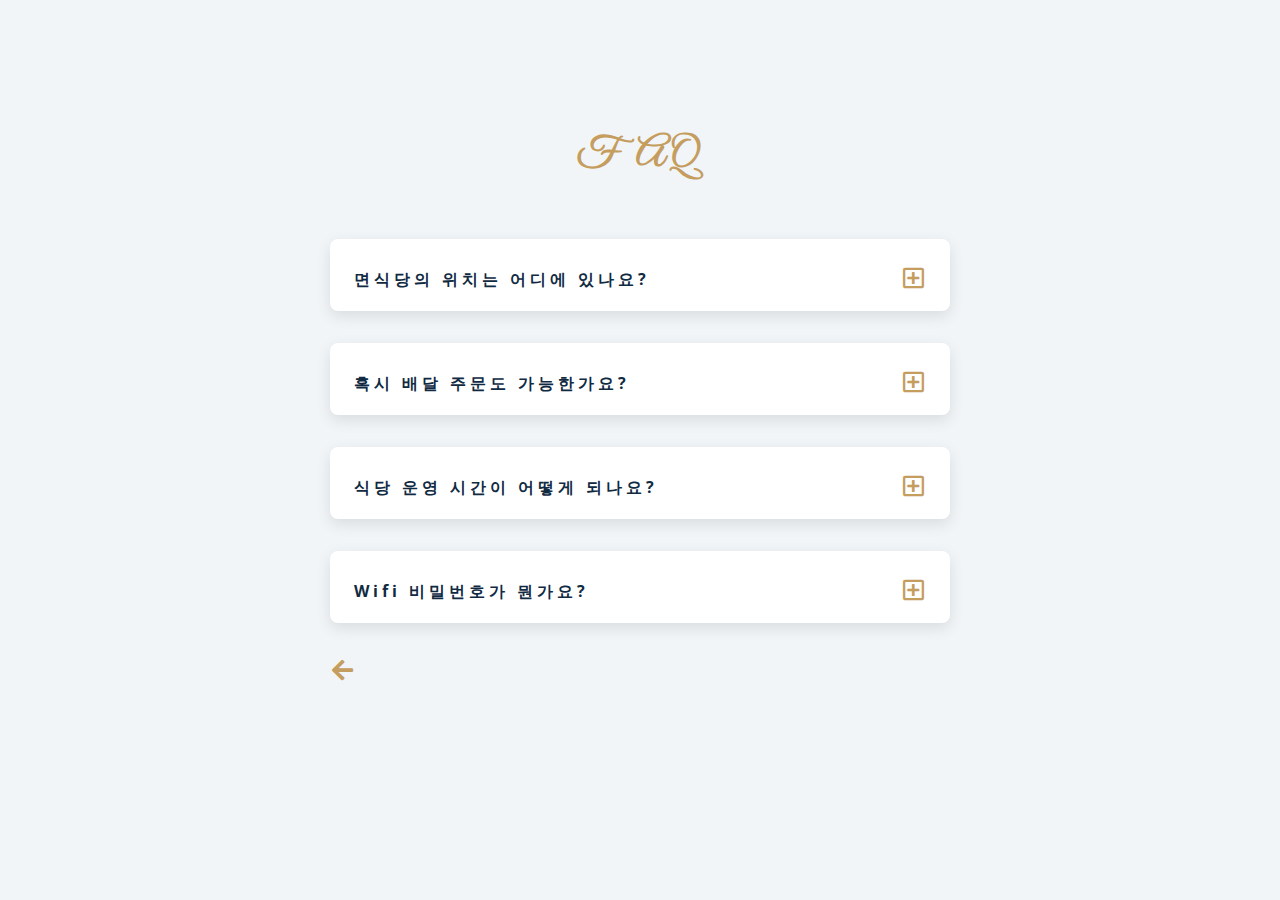
<file: faq.html>
<!DOCTYPE html>
<html>
	<head>
		<meta charset="UTF-8" />
		<meta name="viewport" content="width=device-width, initial-scale=1.0" />
		<title>Q & A</title>
		<!-- font-awesome -->
		<link
		  rel="stylesheet"
		  href="https://cdnjs.cloudflare.com/ajax/libs/font-awesome/5.14.0/css/all.min.css" />
		<!-- extra fonts -->
		<link
		  href="https://fonts.googleapis.com/css?family=Great+Vibes&display=swap"
		  rel="stylesheet" />
		<!-- styles -->
		<link rel="stylesheet" href="faqstyle.css" />
	</head>
	<body>
		<section class="questions">
			<!-- title -->
			<div class="title">
				<h2>
					FAQ
				</h2>
			</div>
			<!-- 질문 -->
			<div class="section-center">
				<!-- 질문 한개 -->
				<article class="question">
					<!-- 질문 제목 -->
					<div class="question-title">
						<p>
							면식당의 위치는 어디에 있나요?
						</p>
						<button type="button" class="question-btn">
							<span class="plus-icon">
								<i class="far fa-plus-square">
								</i>
							</span>
							<span class="minus-icon">
								<i class="far fa-minus-square">
								</i>
							</span>
						</button>
					</div>
					<div class="question-text">
						<p>
							충북 청주시 서원구 1순환로674번길 48 1층에 있습니다.
						</p>
						<br>
						<div id="map" style="width: 500px; height: 400px;"></div>
					</div>
				</article>
				<article class="question">
					<!-- 질문 제목 -->
					<div class="question-title">
						<p>
							혹시 배달 주문도 가능한가요?
						</p>
						<button type="button" class="question-btn">
							<span class="plus-icon">
								<i class="far fa-plus-square">
								</i>
							</span>
							<span class="minus-icon">
								<i class="far fa-minus-square">
								</i>
							</span>
						</button>
					</div>
					<div class="question-text">
						<p>
							배달의 민족을 통해서 배달주문이 가능하십니다.<br>가격은 매장과 차이가 있으니 주의 해주세요.
						</p>
					</div>
				</article>
				<article class="question">
					<!-- 질문 제목 -->
					<div class="question-title">
						<p>
							식당 운영 시간이 어떻게 되나요?
						</p>
						<button type="button" class="question-btn">
							<span class="plus-icon">
								<i class="far fa-plus-square">
								</i>
							</span>
							<span class="minus-icon">
								<i class="far fa-minus-square">
								</i>
							</span>
						</button>
					</div>
					<div class="question-text">
						<p>
							매일 오전 11시 ~ 오후 9시 까지 운영하며 오후 4시 ~ 5시 까지는 브레이크타임을 가지고 있으니 유의하시기 바랍니다.
						</p>
					</div>
				</article>
				<article class="question">
					<!-- 질문 제목 -->
					<div class="question-title">
						<p>
							Wifi 비밀번호가 뭔가요?
						</p>
						<button type="button" class="question-btn">
							<span class="plus-icon">
								<i class="far fa-plus-square">
								</i>
							</span>
							<span class="minus-icon">
								<i class="far fa-minus-square">
								</i>
							</span>
						</button>
					</div>
					<div class="question-text">
						<p>
							결제하신 영수증 하단에 매장 wifi 비밀번호가 적혀 있으니 참고 부탁드려요!
						</p>
					</div>
				</article>
				<button type="button" class="previous-btn">
					<span class="plus-icon">
						<i class="fa fa-arrow-left">
						</i>
					</span>
				</button>
			</div>
		</section>
		

		<!-- javascript -->
		<script src="https://code.jquery.com/jquery-1.12.4.min.js"></script>
		<script type="text/javascript" src="https://openapi.map.naver.com/openapi/v3/maps.js?ncpClientId=cfygubhggf"></script>
		<script src="faqApp.js"></script>
	</body>
</html>
</file>
<file: faqstyle.css>
/*
=============== 
Fonts
===============
*/
@import url("https://fonts.googleapis.com/css?family=Open+Sans|Roboto:400,700&display=swap");

/*
=============== 
Variables
===============
*/

:root {
  /* dark shades of primary color*/
  --clr-primary-1: hsl(205, 86%, 17%);
  --clr-primary-2: hsl(205, 77%, 27%);
  --clr-primary-3: hsl(205, 72%, 37%);
  --clr-primary-4: hsl(205, 63%, 48%);
  /* primary/main color */
  --clr-primary-5: #49a6e9;
  /* lighter shades of primary color */
  --clr-primary-6: hsl(205, 89%, 70%);
  --clr-primary-7: hsl(205, 90%, 76%);
  --clr-primary-8: hsl(205, 86%, 81%);
  --clr-primary-9: hsl(205, 90%, 88%);
  --clr-primary-10: hsl(205, 100%, 96%);
  /* darkest grey - used for headings */
  --clr-grey-1: hsl(209, 61%, 16%);
  --clr-grey-2: hsl(211, 39%, 23%);
  --clr-grey-3: hsl(209, 34%, 30%);
  --clr-grey-4: hsl(209, 28%, 39%);
  /* grey used for paragraphs */
  --clr-grey-5: hsl(210, 22%, 49%);
  --clr-grey-6: hsl(209, 23%, 60%);
  --clr-grey-7: hsl(211, 27%, 70%);
  --clr-grey-8: hsl(210, 31%, 80%);
  --clr-grey-9: hsl(212, 33%, 89%);
  --clr-grey-10: hsl(210, 36%, 96%);
  --clr-white: #fff;
  --clr-red-dark: hsl(360, 67%, 44%);
  --clr-red-light: hsl(360, 71%, 66%);
  --clr-green-dark: hsl(125, 67%, 44%);
  --clr-green-light: hsl(125, 71%, 66%);
  --clr-gold: #c59d5f;
  --clr-black: #222;
  --ff-primary: "Roboto", sans-serif;
  --ff-secondary: "Open Sans", sans-serif;
  --transition: all 0.3s linear;
  --spacing: 0.25rem;
  --radius: 0.5rem;
  --light-shadow: 0 5px 15px rgba(0, 0, 0, 0.1);
  --dark-shadow: 0 5px 15px rgba(0, 0, 0, 0.2);
  --max-width: 1170px;
  --fixed-width: 620px;
}
/*
=============== 
Global Styles
===============
*/

*,
::after,
::before {
  margin: 0;
  padding: 0;
  box-sizing: border-box;
}
body {
  font-family: var(--ff-secondary);
  font-weight: bold;
  background: var(--clr-grey-10);
  color: var(--clr-grey-1);
  line-height: 1.5;
  font-size: 0.875rem;
}
ul {
  list-style-type: none;
}
a {
  text-decoration: none;
}
img:not(.logo) {
  width: 100%;
}
img {
  display: block;
}

h1,
h2,
h3,
h4 {
  letter-spacing: var(--spacing);
  text-transform: capitalize;
  line-height: 1.25;
  margin-bottom: 0.75rem;
  font-family: var(--ff-primary);
}
h1 {
  font-size: 3rem;
}
h2 {
  font-size: 2rem;
}
h3 {
  font-size: 1.25rem;
}
h4 {
  font-size: 0.875rem;
}
p {
  margin-bottom: 1.25rem;
  color: var(--clr-grey-5);
}
@media screen and (min-width: 800px) {
  h1 {
    font-size: 4rem;
  }
  h2 {
    font-size: 2.5rem;
  }
  h3 {
    font-size: 1.75rem;
  }
  h4 {
    font-size: 1rem;
  }
  body {
    font-size: 1rem;
  }
  h1,
  h2,
  h3,
  h4 {
    line-height: 1;
  }
}
/*  global classes */

.btn {
  text-transform: uppercase;
  background: transparent;
  color: var(--clr-black);
  padding: 0.375rem 0.75rem;
  letter-spacing: var(--spacing);
  display: inline-block;
  transition: var(--transition);
  font-size: 0.875rem;
  border: 2px solid var(--clr-black);
  cursor: pointer;
  box-shadow: 0 1px 3px rgba(0, 0, 0, 0.2);
  border-radius: var(--radius);
}
.btn:hover {
  color: var(--clr-white);
  background: var(--clr-black);
}
/* section */
.section {
  padding: 5rem 0;
}

.section-center {
  width: 90vw;
  margin: 0 auto;
  max-width: 1170px;
}
@media screen and (min-width: 992px) {
  .section-center {
    width: 95vw;
  }
}
main {
  min-height: 100vh;
  display: grid;
  place-items: center;
}
/*
=============== 
Questions
===============
*/
.title {
  margin-top: 15vh;
  margin-bottom: 4rem;
}
.title h2 {
  color: var(--clr-gold);
  font-family: "Great Vibes", cursive;
  text-align: center;
}
.section-center {
  max-width: var(--fixed-width);
}
.question {
  background: var(--clr-white);
  border-radius: var(--radius);
  box-shadow: var(--light-shadow);
  padding: 1.5rem 1.5rem 0 1.5rem;
  margin-bottom: 2rem;
}
.question-title {
  display: flex;
  justify-content: space-between;
  align-items: center;
  text-transform: capitalize;
  padding-bottom: 1rem;
}
.question-title p {
  margin-bottom: 0;
  letter-spacing: var(--spacing);
  color: var(--clr-grey-1);
}
.question-btn {
  font-size: 1.5rem;
  background: transparent;
  border-color: transparent;
  cursor: pointer;
  color: var(--clr-gold);
  transition: var(--transition);
}
.question-btn:hover {
  transform: rotate(90deg);
}
.question-text {
  padding: 1rem 0 1.5rem 0;
  border-top: 1px solid rgba(0, 0, 0, 0.2);
}
.question-text p {
  margin-bottom: 0;
}
/* hide text */
.question-text {
  display: none;
}
.show-text .question-text {
  display: block;
}
.minus-icon {
  display: none;
}
.show-text .minus-icon {
  display: inline;
}
.show-text .plus-icon {
  display: none;
}

.previous-btn {
  font-size: 1.5rem;
  background: transparent;
  border-color: transparent;
  cursor: pointer;
  color: var(--clr-gold);
  transition: var(--transition);
  margin-left:0px;
}

#map {
	margin: 0 auto;
	object-fit: cover;
    height: 200px;
    border: 0.25rem solid var(--clr-gold);
    border-radius: var(--radius);
}

@media screen and (max-width: 767px) {
  .previous-btn {
    margin-left: 10px;
  }
  h2 {
    margin-bottom: 0px;
  }
  #map {
    max-width: 300px;
    max-height: 250px;
  }
}
</file>
